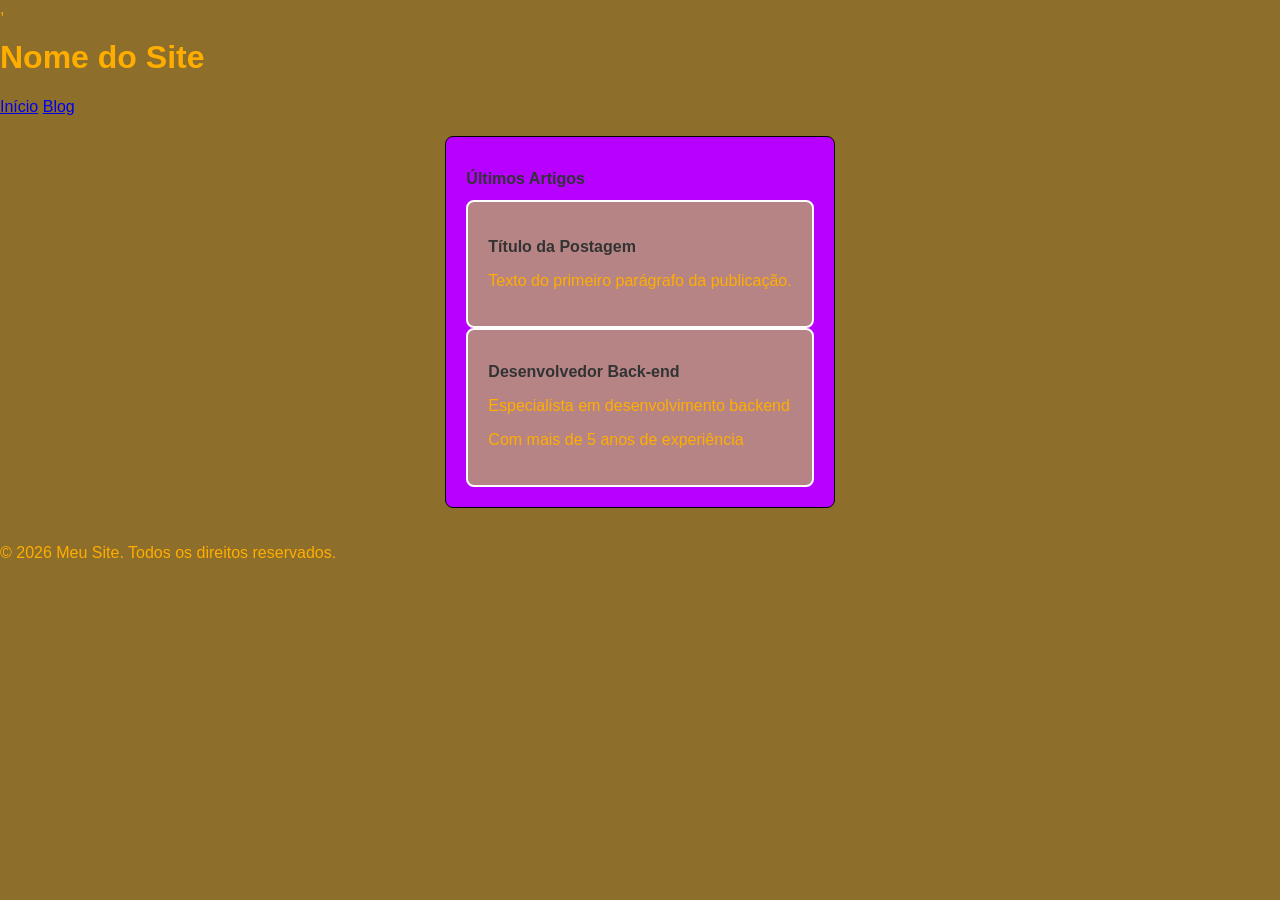
<file: index.html>
<!-- Declaração da versão <HTml:5> para navegador</HTml:5> -->
<!DOCTYPE html> 

<!-- Elemento raiz com definição do idioma da pagina como português Brasil
  -->
<html lang="pt-br">
   
<!-- Inicio da seção de configurações e metadados (não visivel na pagina) -->
<head>

<!-- Defini a codificação para suporte correto e acentuação  -->
    <meta charset="UTF-8">

    <!-- configura a escala da tela para dispositivos moveis -->
    <meta name="viewport" content="width=device-width, initial-scale=1.0">

    <!-- titulo exibibido na aba do navegador  -->
    <title>Document</title>,
    <link rel="stylesheet" href="style.css">

</head>
<!-- inicio do corpo da pagina  -->

    <body>
        <header>
            <h1>Nome do Site</h1>
            <nav>
                <a href="#home">Início</a>
                <a href="#blog">Blog</a>
            </nav>
        </header>

        <main class="content">
            <section id="blog">
                <h2>Últimos Artigos</h2>
                <article>
                    <h3>Título da Postagem</h3>
                    <p>Texto do primeiro parágrafo da publicação.</p>
                </article>
                <article class="cartão do perfil">
                    <h2 class="cartão-título">
                        Desenvolvedor Back-end</h2> 
                    <p class="cartão-subtitulo"> Especialista em desenvolvimento backend</p>
                    <p class=" cartão-conteúdo"> Com mais de 5 anos de experiência </p>
                    <div class="cartão-status" disponivel para projetos"
                </article>

            </section>
        </main>

        <footer>
            <p>©️ 2026 Meu Site. Todos os direitos reservados.</p>
        </footer>
    </body>
</html>
</file>
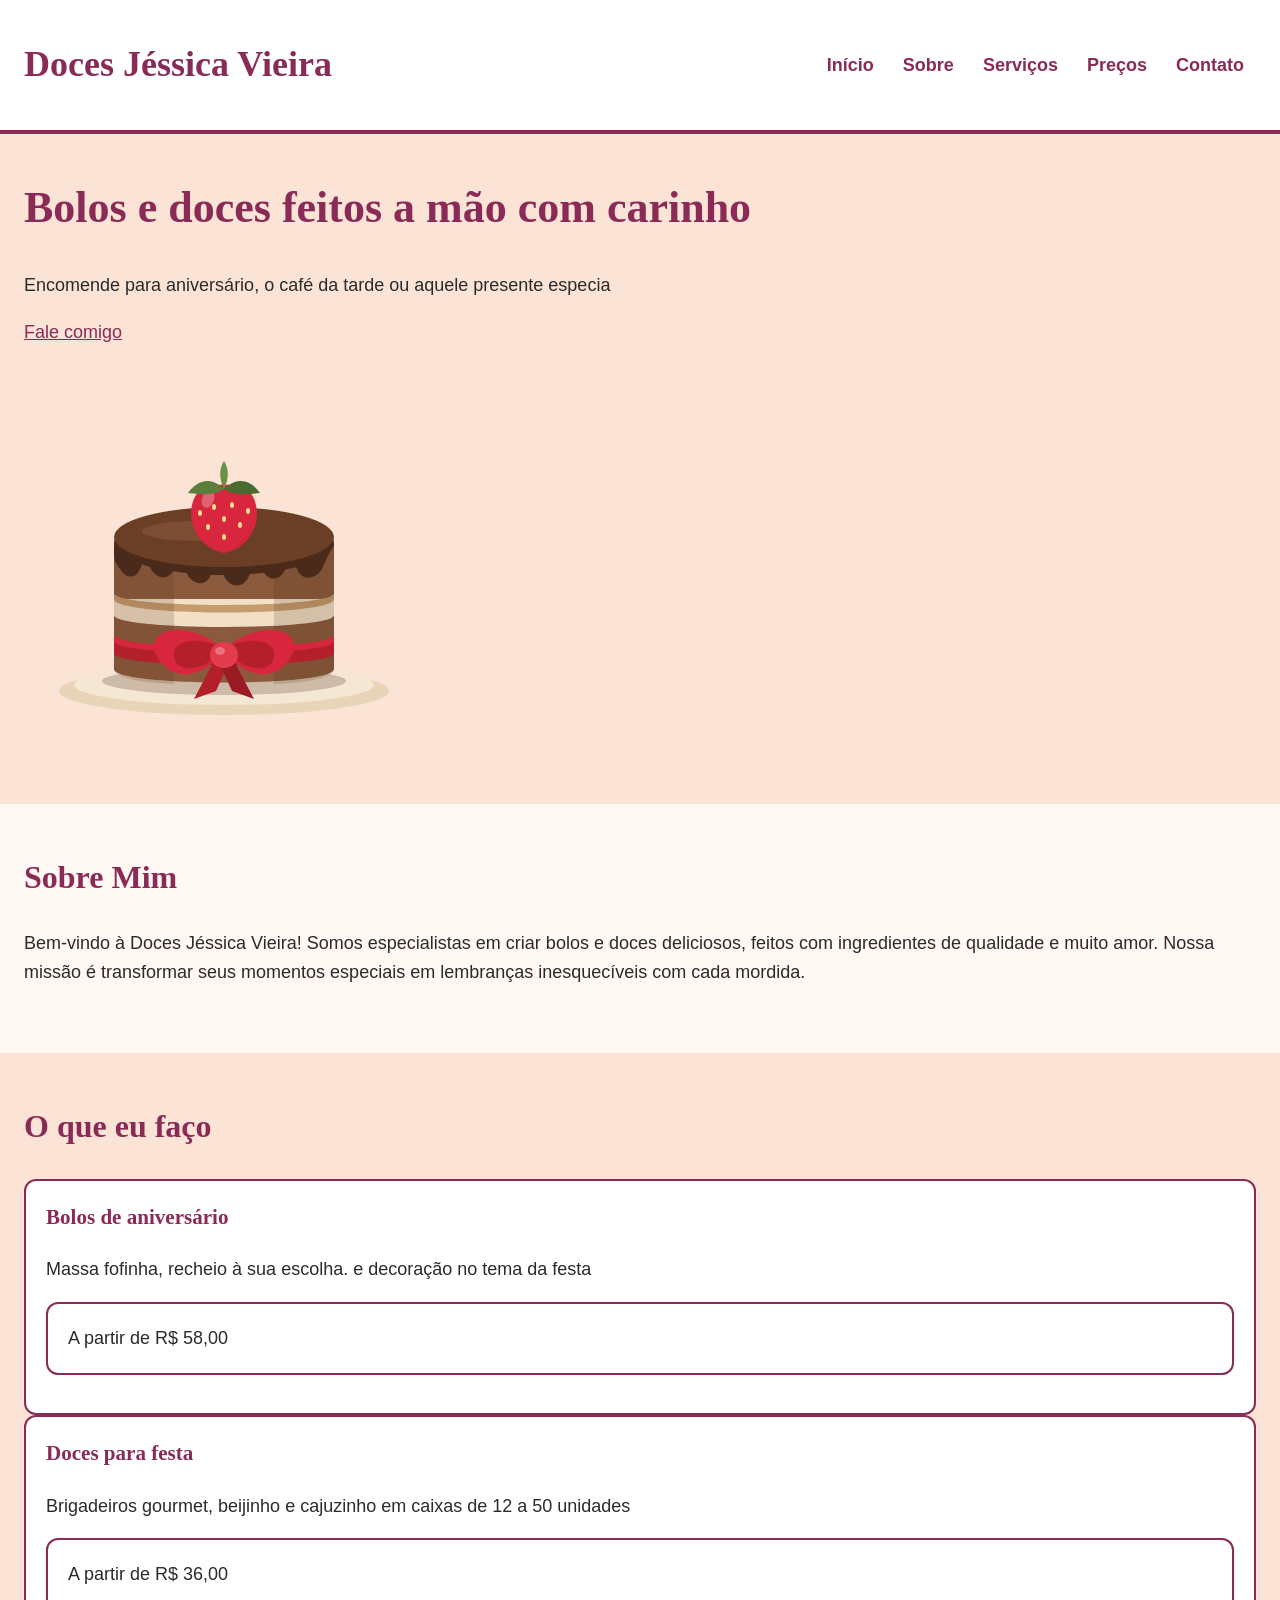
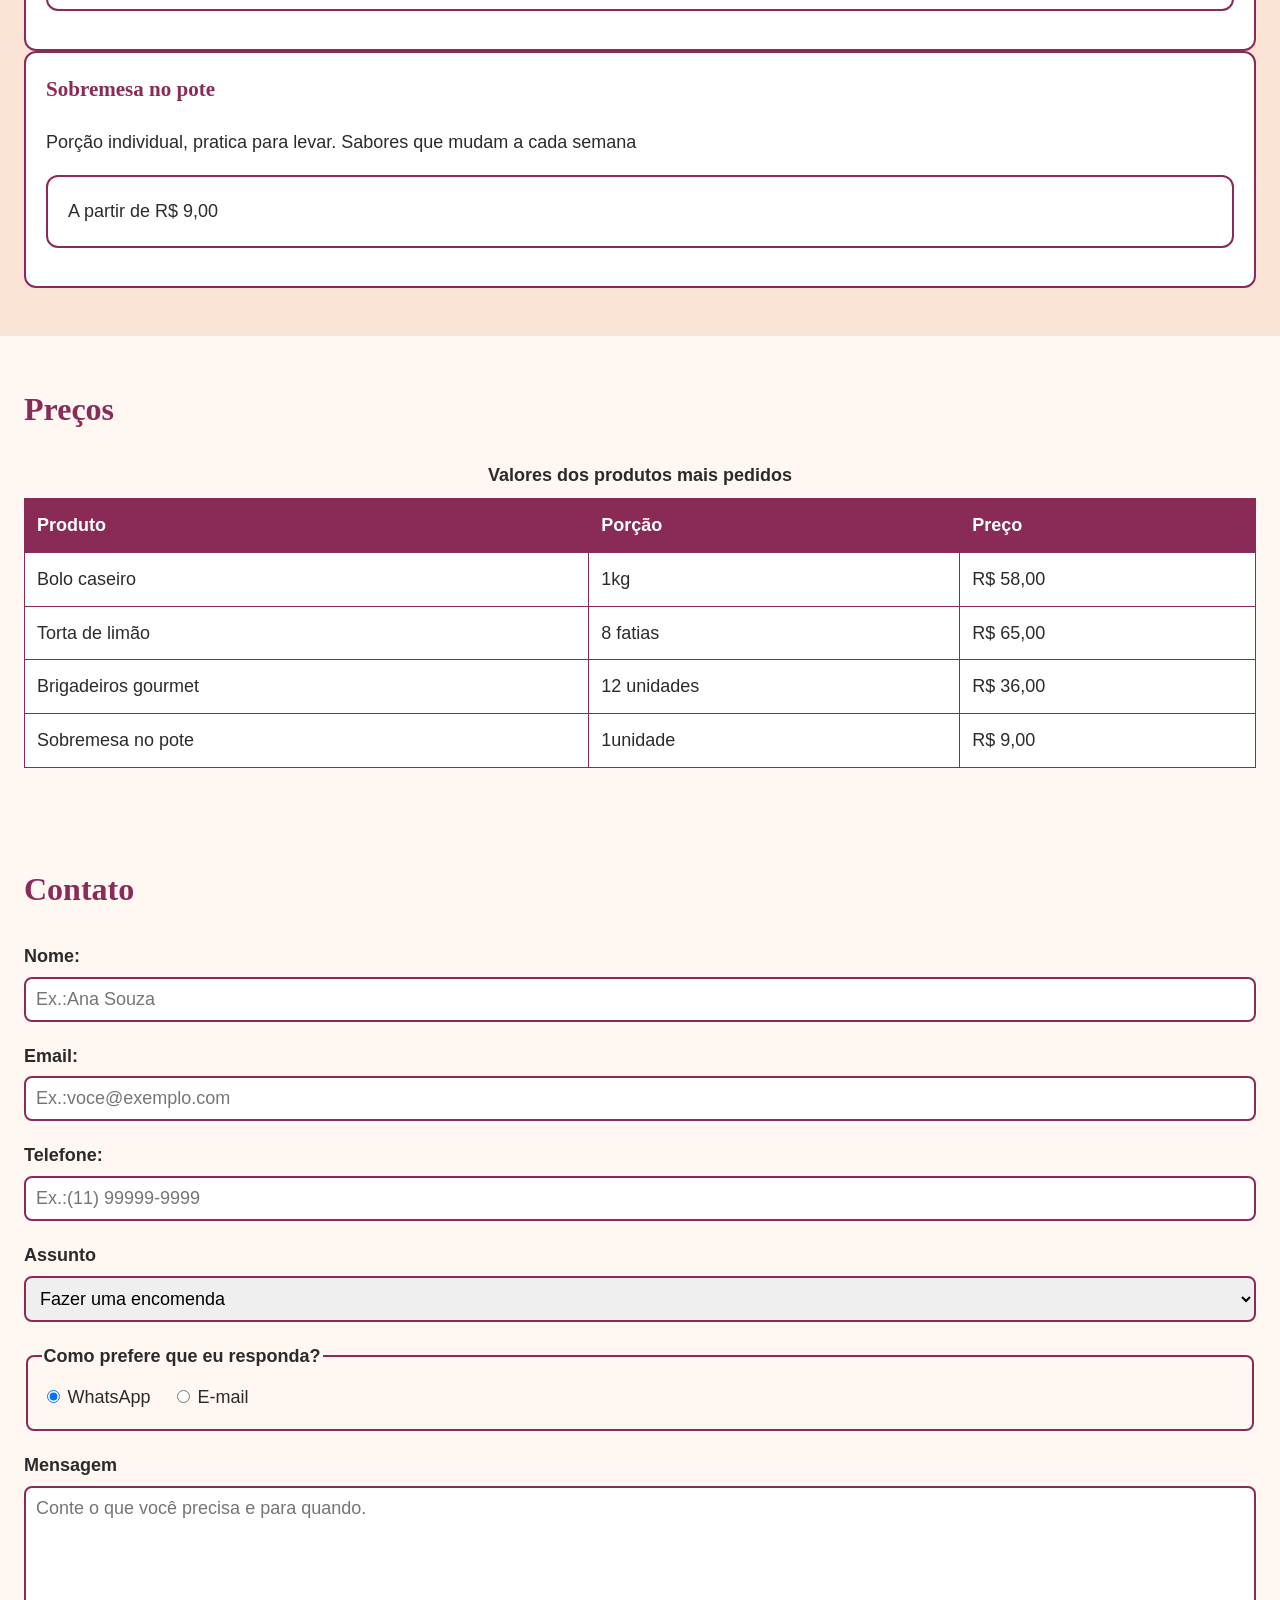
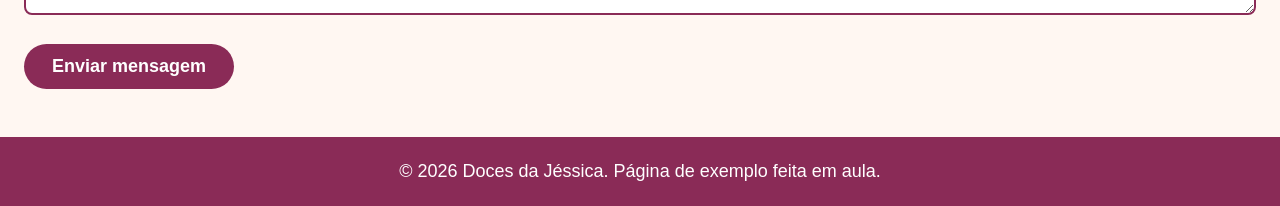
<file: front-end-para-web-2-main/front-end-para-web-2-main/Doces_JéssicaVieira.html>
<!DOCTYPE html>
<html lang="pt-br">
<head>
    <meta charset="UTF-8">
    <meta name="viewport" content="width=device-width, initial-scale=1.0">
    <title>Document</title>
    <link rel="stylesheet" href="style2.css">
</head>
<body>
    <header>
        <h1>Doces Jéssica Vieira</h1>
        <nav>
            <a href="#home">Início</a>
            <a href="#sobre">Sobre</a>
            <a href="#serviços">Serviços</a>
            <a href="#preços">Preços</a>
            <a href="#contato">Contato</a>
        </nav>
    </header>

    <main>
        <section id="inicio" class= "banner">
            <div class="conteúdo"></div>
                <div class="banner-texto">
                    <h1>Bolos e doces feitos a mão com carinho </h1>
                    <p>Encomende para aniversário, o café da tarde ou aquele presente especia</p>
                    <a class="botão" href="#contato">Fale comigo</a>
                </div>  
                
                <div class="banner-imagem">
                    <img src="assets/assets/Bolo.svg" alt="Bolo de chocolate com morango e laço vermelho" width="400" height="400">
                </div>
        </section>    

        <section id="sobre">
            <div class ="conteúdo">
            <h2>Sobre Mim</h2>
            <p>Bem-vindo à Doces Jéssica Vieira! Somos especialistas em criar bolos e doces deliciosos, feitos com ingredientes de qualidade e muito amor. Nossa missão é transformar seus momentos especiais em lembranças inesquecíveis com cada mordida.</p>
            </div>
        </section>
            
        <section id="serviços" class="banner">
            <div class="conteúdo">
                <h2>O que eu faço</h2>
                <class="card">
                    <article class="card">
                        <h3>Bolos de aniversário</h3>
                        <p>Massa fofinha, recheio à sua escolha. e decoração no tema da festa</p>
                        <p class="card preço">A partir de R$ 58,00</p>
                    </article>

                    <article class="card">
                        <h3>Doces para festa</h3>
                        <p>Brigadeiros gourmet, beijinho e cajuzinho em caixas de 12 a 50 unidades</p>
                         <p class="card preço">A partir de R$ 36,00</p>
                    </article>
                    <article class="card">
                        <h3>Sobremesa no pote</h3>
                        <p>Porção individual, pratica para levar. Sabores que mudam a cada semana</p>
                        <p class="card preço">A partir de R$ 9,00</p>
                    </article>
            </div>         
        </section>
        
        <section id="preços">
            <div class = "conteúdo">
                <h2>Preços</h2>
                <table class ="tabela">
                    <caption> Valores dos produtos mais pedidos</caption>
                    <thead>
                        <tr>
                            <th scope="col">Produto</th>
                            <th scope="col">Porção</th>
                            <th scope="col">Preço</th>
                        </tr>
                    </thead>
                        <tr>
                            <td>Bolo caseiro</td>
                            <td>1kg</td>
                            <td>R$ 58,00</td>
                        </tr>
                        <tr>
                            <td>Torta de limão</td>
                            <td>8 fatias</td>
                            <td>R$ 65,00</td>
                        </tr>
                        <tr>
                             <td>Brigadeiros gourmet</td>
                             <td>12 unidades</td>
                             <td>R$ 36,00</td>
                        </tr>
                        <tr>
                            <td>Sobremesa no pote</td>
                            <td>1unidade</td>
                            <td>R$ 9,00</td>
                        </tr>
                    </div>
                </table>
            </div>
        </section>

        <section id="contato">
            <div class="conteúdo">
                <h2>Contato</h2>
                <form action="#" method="get">
                    <div class="campo">
                        <label for="nome">Nome:</label>
                        <input type="text" id="nome" name="nome" placeholder="Ex.:Ana Souza" required>
                    </div>
                    <div class="campo">
                        <label for="email">Email:</label>
                        <input type="email" id="email" name="email" placeholder="Ex.:voce@exemplo.com" required>
                    </div>
                    <div class="campo">
                        <label for="telefone">Telefone:</label>
                        <input type="tel" id="telefone" name="telefone" placeholder="Ex.:(11) 99999-9999" required>
                    </div>

                    <div class="campo">
                        <label for="assunto">Assunto</label>
                        <select id="assunto" name="assunto">
                            <option value="encomenda">Fazer uma encomenda</option>
                            <option value="orcamento">Pedir um orçamento</option>
                            <option value="duvida">Tirar uma dúvida</option> 
                        </select>
                    </div>
                    <fieldset class="campo">
                        <legend>Como prefere que eu responda?</legend>
                        <label class="opcao"><input type="radio" name="resposta" value="whatsapp" checked> WhatsApp</label>
                        <label class="opcao"><input type="radio" name="resposta" value="email"> E-mail</label>
                    </fieldset>
                      <div class="campo">
                        <label for="mensagem">Mensagem</label>
                        <textarea id="mensagem" name="mensagem" rows="5" placeholder="Conte o que você precisa e para quando."></textarea>
                    </div>

                    <button type="submit" class="botao">Enviar mensagem</button>
                </form>
            
    </footer>
                     </div>
        </section>
    </main>

    <footer>
        <p>© 2026 Doces da Jéssica. Página de exemplo feita em aula.</p>
    </footer>

</body>
</html>
</file>
<file: style.css>
/*criar estilo para a página*/
body {
    font-family: Arial, sans-serif;
    background-color: #8d6e2a;
    color: #ffae00;
    margin: 0;
    padding: 0;
}
/*estilo para seção principal*/
section {
    background-color: rgb(183, 0, 255);
    border: 1px solid #000000;
    border-radius: 8px;
    padding: 20px;
}
/*estilo para artigos*/
article {
    background-color: #b68484;
    border: 2px solid #ffffff;
    border-radius: 8px;
    padding: 20px;
}

h2, h3 {
    /* toda vez que precisar trocar a cor do texto, declare a tag que contenha o texto que vai trocar de cor e chame de argumento color*/
    color: #333333;
    font-family: Arial, sans-serif;
    font-size: 16px;
    margin-bottom: 12px;
}
.content {
display: flex;
flex-direction: column;
align-items: center;
justify-content: center;
padding: 20px;
}
</file>
<file: front-end-para-web-2-main/front-end-para-web-2-main/style2.css>
/* ---------- AULA 5: tags (cores e fonte da página) ---------- */
        body {
            margin: 0px;
            font-family: Arial, Helvetica, sans-serif;
            font-size: 18px;
            line-height: 1.6;
            color: #2b2b2b;
            background-color: #fff7f2;
        }

        h1, h2, h3, .logo {
            font-family: Georgia, "Times New Roman", serif;
            color: #8a2b57;
        }

        h2 {
            font-size: 32px;
            margin-top: 0;
        }

        a {
            color: #8a2b57;
        }

        img {
            max-width: 100%;   /* a imagem nunca passa da largura da tela */
            height: auto;
        }

        section {
            padding: 48px 24px;
        }

        /* guarda o conteúdo num bloco centralizado */
        .conteudo {
            max-width: 1000px;
            margin: 0 auto;
        }

        /* ---------- AULA 5: classes do topo e do banner ---------- */
        header {
            background-color: #ffffff;
            border-bottom: 4px solid #8a2b57;
            padding: 12px 24px;
            display: flex;
            flex-wrap: wrap;
            justify-content: space-between;
            align-items: center;
            gap: 8px;
        }

        .logo {
            font-size: 28px;
            font-weight: bold;
            margin: 0;
        }

        nav a {
            display: inline-block;
            padding: 8px 12px;
            text-decoration: none;
            font-weight: bold;
        }

        nav a:hover {
            background-color: #8a2b57;
            color: #ffffff;
        }

        .banner {
            background-color: #fbe3d6;
        }

        .banner .conteudo {
            display: flex;
            flex-wrap: wrap;
            align-items: center;
            gap: 32px;
        }

        .banner-texto {
            flex: 1 1 320px;
        }

        .banner-imagem {
            flex: 1 1 320px;
        }

        .banner h1 {
            font-size: 44px;
            line-height: 1.2;
            margin-top: 0;
        }
 .botao {
            display: inline-block;
            background-color: #8a2b57;
            color: #ffffff;
            padding: 12px 28px;
            border-radius: 30px;
            text-decoration: none;
            font-weight: bold;
            border: none;
            font-size: 18px;
            cursor: pointer;
        }

        .botao:hover {
            background-color: #5e1a3b;
        }

        .cards {
            display: flex;
            flex-wrap: wrap;
            gap: 20px;
        }

        .card {
            flex: 1 1 250px;
            background-color: #ffffff;
            border: 2px solid #8a2b57;
            border-radius: 12px;
            padding: 20px;
        }

        .card h3 {
            margin-top: 0;
        }

        .card-preco {
            font-weight: bold;
            color: #8a2b57;
        }

        /* ---------- AULA 6: tabela de preços ---------- */
        .tabela {
            width: 100%;
            border-collapse: collapse;
            background-color: #ffffff;
        }

        .tabela th {
            background-color: #8a2b57;
            color: #ffffff;
            text-align: left;
        }

        .tabela th,
        .tabela td {
            padding: 12px;
            border: 1px solid #8a2b57;
        }

        .tabela td:last-child {
            white-space: nowrap;   /* o preço não quebra de linha */
        }

        .tabela tbody tr:hover {
            background-color: #fbe3d6;
        }

        .tabela caption {
            text-align: center;
            padding-bottom: 8px;
            font-weight: bold;
        }
        
        /* ---------- AULA 7: formulário ---------- */
        .campo {
            margin-bottom: 20px;
        }

        .campo label,
        legend {
            display: block;
            font-weight: bold;
            margin-bottom: 6px;
        }

        .campo input[type="text"],
        .campo input[type="email"],
        .campo input[type="tel"],
        .campo select,
        .campo textarea {
            width: 100%;
            box-sizing: border-box;
            padding: 10px;
            font-size: 18px;
            border: 2px solid #8a2b57;
            border-radius: 8px;
            font-family: Arial, Helvetica, sans-serif;
        }

        fieldset {
            border: 2px solid #8a2b57;
            border-radius: 8px;
        }

        .campo label.opcao {
            display: inline-block;
            font-weight: normal;
            margin-right: 16px;
        }

        /* contorno visível para quem navega só com a tecla Tab */
        a:focus,
        input:focus,
        select:focus,
        textarea:focus,
        button:focus {
            outline: 4px solid #1b4dd8;
            outline-offset: 2px;
        }

        /* ---------- rodapé ---------- */
        footer {
            background-color: #8a2b57;
            color: #ffffff;
            text-align: center;
            padding: 20px 24px;
        }

        footer p {
            margin: 0;
        }

        /* ---------- AULA 8: responsivo (telas até 700 px) ---------- */
        @media (max-width: 700px) {
            body {
                font-size: 17px;
            }

            .banner h1 {
                font-size: 34px;
            }

            h2 {
                font-size: 28px;
            }

            section {
                padding: 32px 16px;
            }

            .tabela th,
            .tabela td {
                padding: 8px;
            }
        }
    </style>

</head>
<body>
</file>
